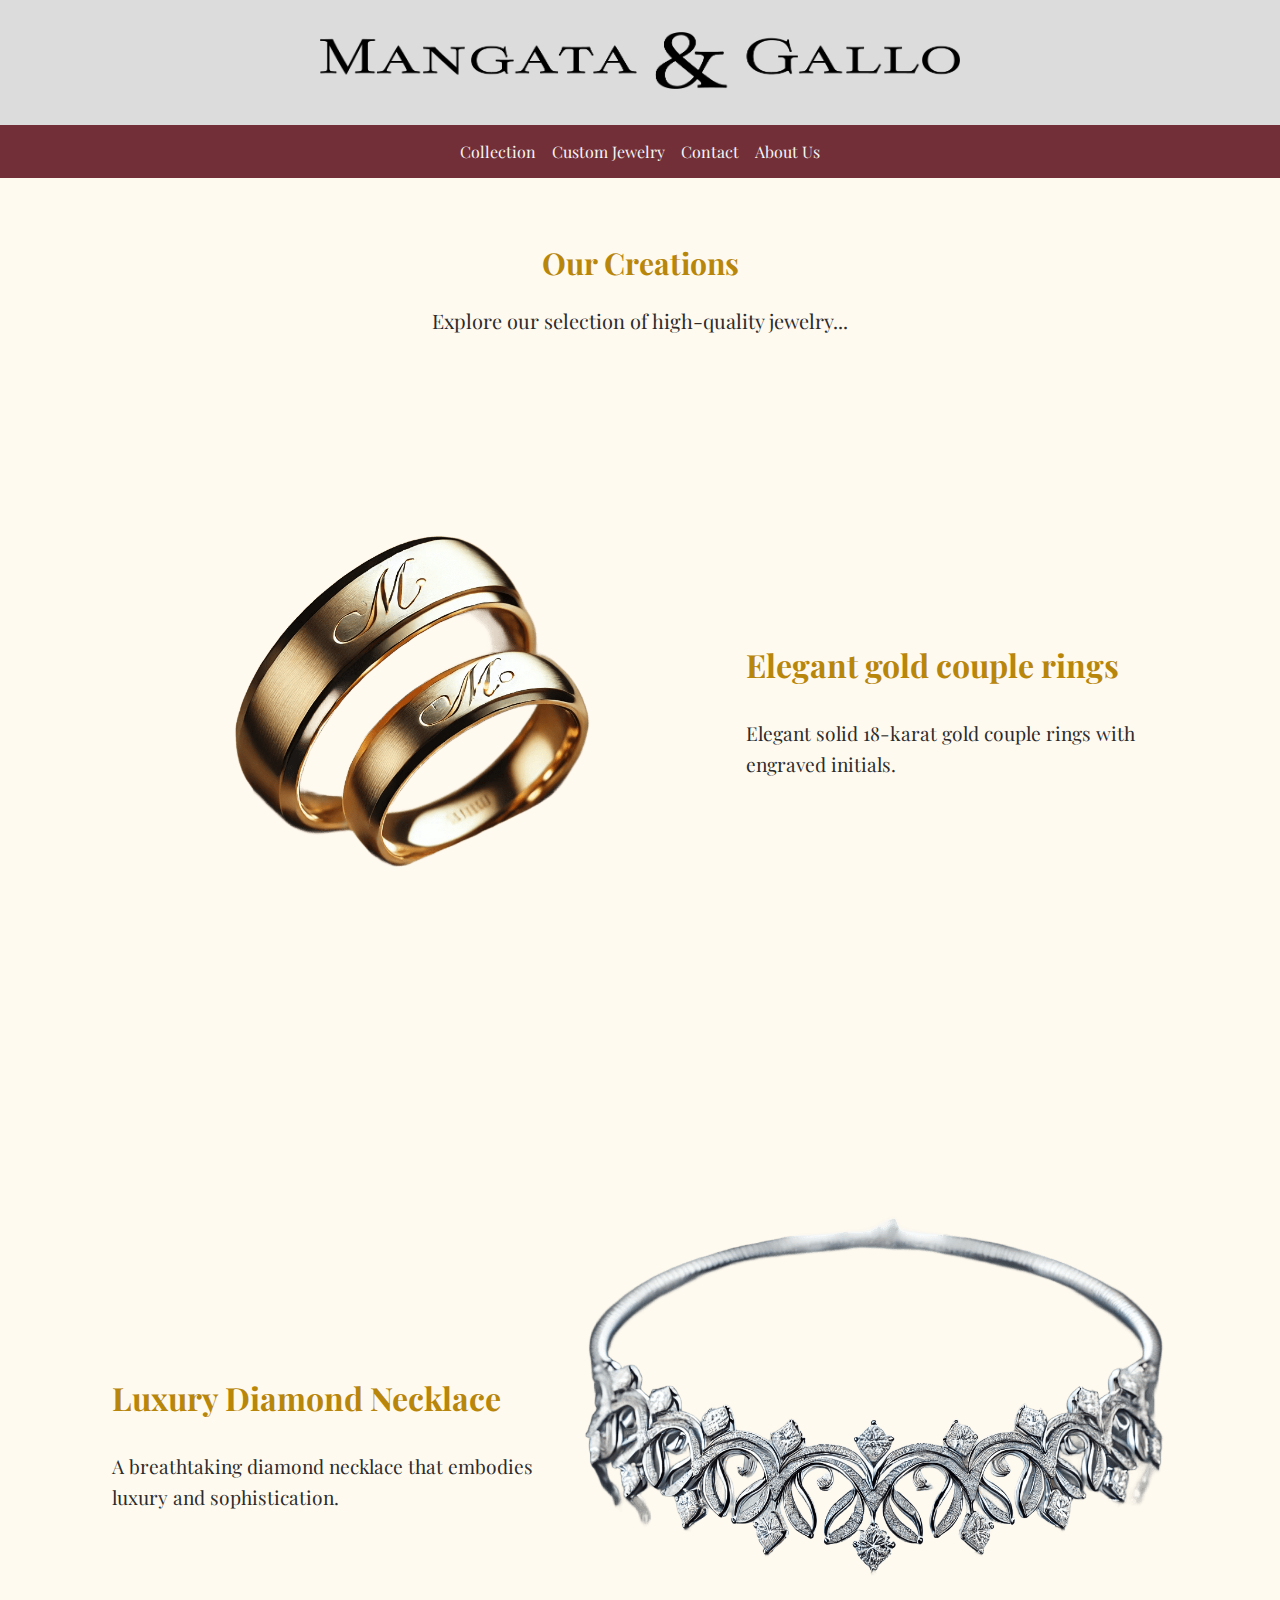
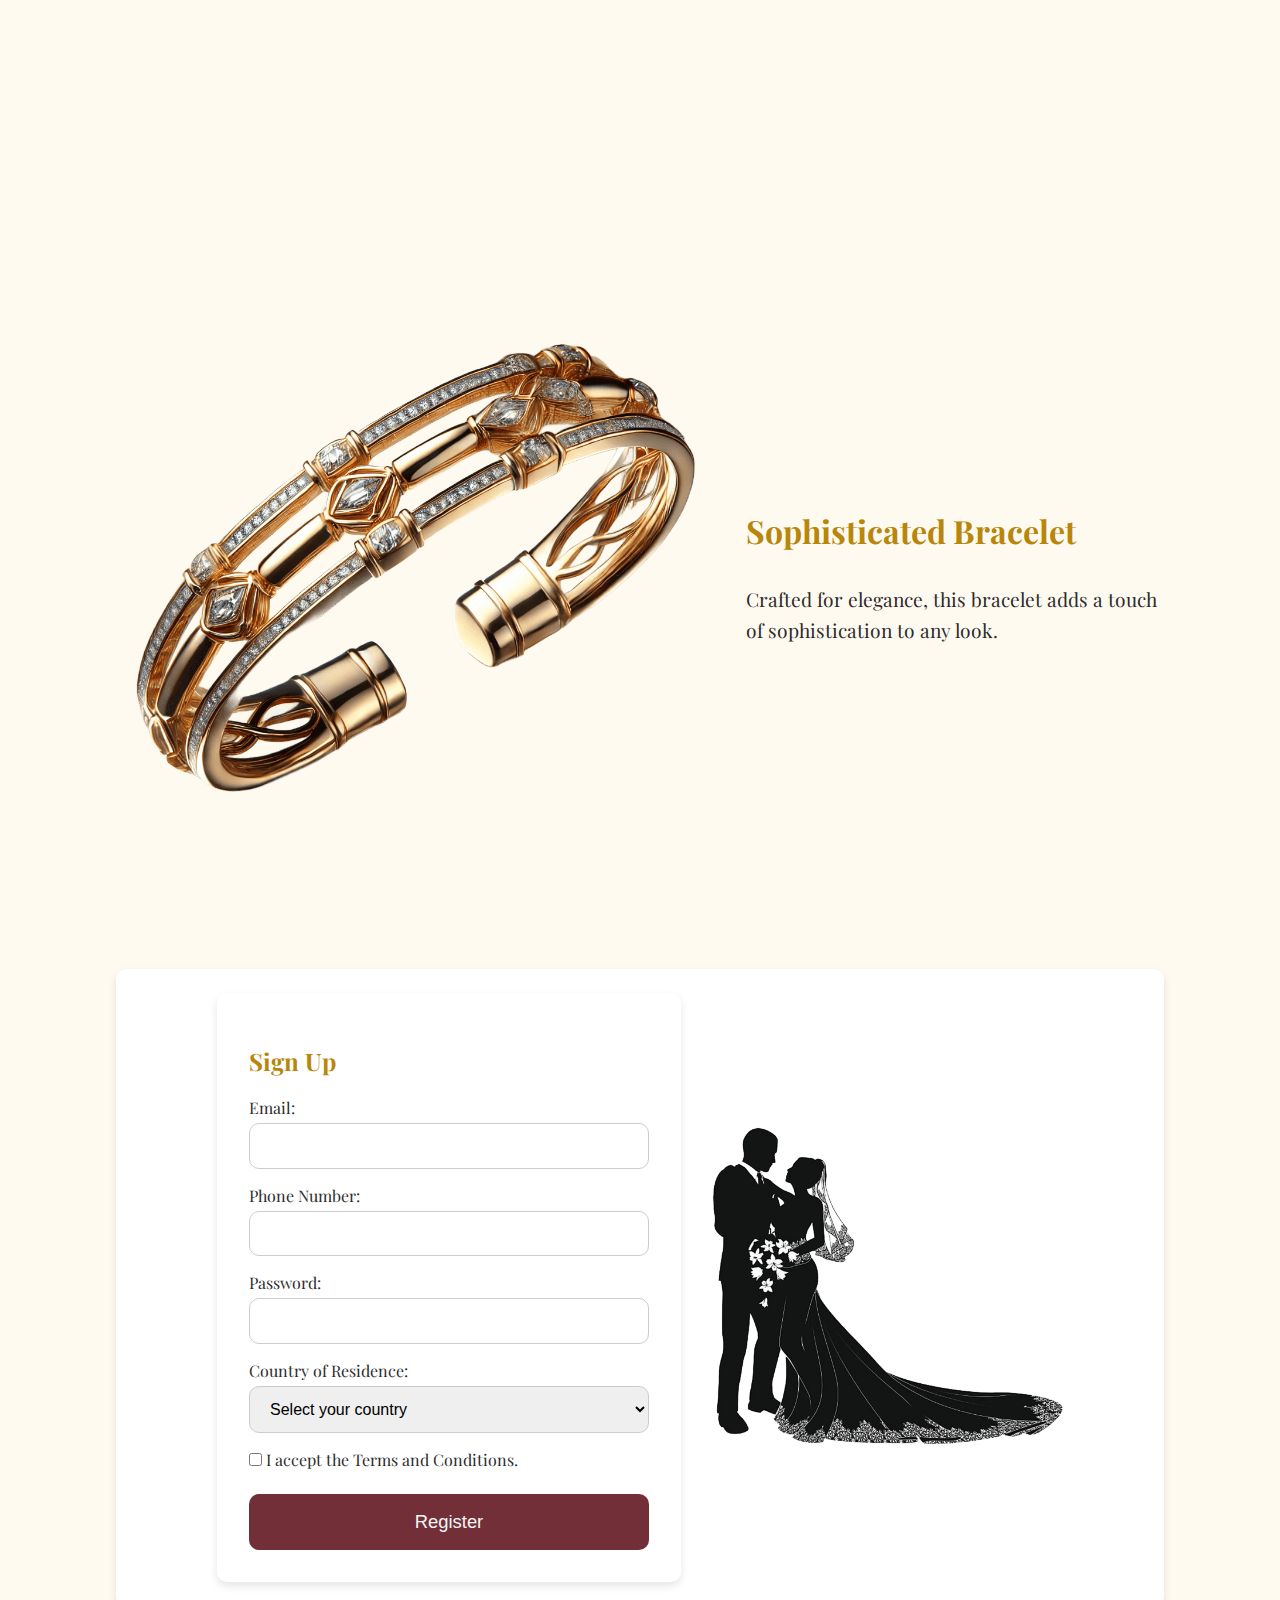
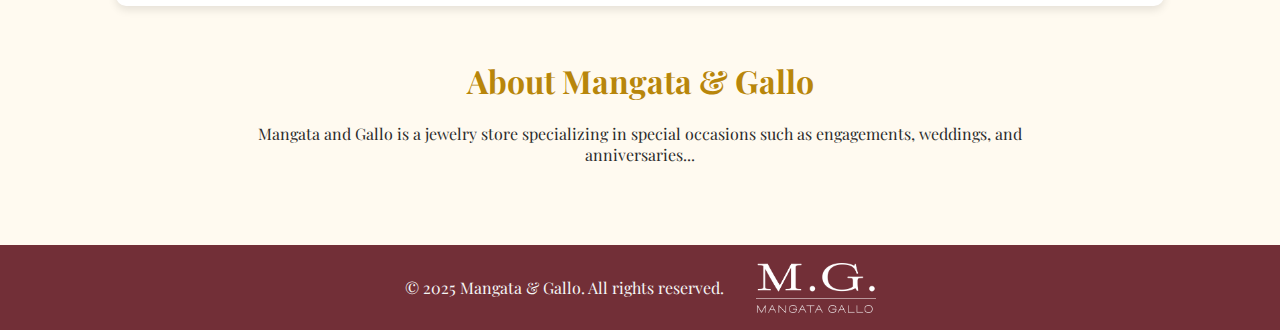
<file: index.html>
<!DOCTYPE html>
<html lang="en">
<head>
    <meta charset="UTF-8">
    <meta name="viewport" content="width=device-width, initial-scale=1.0">
    <title>Mangata & Gallo</title>
    <link rel="icon" href="Imagenes/icono.png" type="image/png">
    <link rel="stylesheet" href="css/styles.css">

    <meta property="og:title" content="Mangata & Gallo Exclusive Jewelry"/>
    <meta property="og:type" content="website"/>
    <meta property="og:url" content="https://miguelgarzon11.github.io/Mangata-Gallo-Joyeria/"/>
    <meta property="og:image" content="https://miguelgarzon11.github.io/Mangata-Gallo-Joyeria/Imagenes/cym.jpg"/>
    <meta property="og:image:type" content="image/jpeg">
    <meta property="og:image:width" content="1200">
    <meta property="og:image:height" content="630">
    <meta property="description" content="Descubre la joyería artesanal de Mangata & Gallo. Piezas únicas y elegantes diseñadas para ti."/>
    <meta property="og:site_name" content="Mangata & Gallo Joyería"/>
    <meta property="og:locale" content="en_US"/>
    <meta property="og:locale" content="es_LA"/>
</head>
<body>
    <header>
        <img src="Imagenes/Asset 2@3x.png" alt="Logo Mangata & Gallo">
    </header>
    <nav>
        <ul>
            <li><a href="coleccion.html">Collection</a></li>
            <li><a href="customjewelry.html">Custom Jewelry</a></li>
            <li><a href="contacto.html">Contact</a></li>
            <li><a href="sobre.html">About Us</a></li>
        </ul>
    </nav>
    <main>
        <section id="our-creations">
            <h2>Our Creations</h2>
            <p>Explore our selection of high-quality jewelry...</p>
        
            <div class="creation-item">
                <div class="creation-image">
                    <img src="Imagenes/cym.png" alt="Elegant Gold Ring" style="width: 600px; height: auto">
                </div>
                <div class="creation-info">
                    <h3>Elegant gold couple rings</h3>
                    <p>Elegant solid 18-karat gold couple rings with engraved initials.</p>
                </div>
            </div>
        
            <div class="creation-item reverse">
                <div class="creation-image">
                    <img src="Imagenes/Luxury Diamond Necklace.png" alt="Luxury Diamond Necklace" style="width: 600px; height: auto">
                </div>
                <div class="creation-info">
                    <h3>Luxury Diamond Necklace</h3>
                    <p>A breathtaking diamond necklace that embodies luxury and sophistication.</p>
                </div>
            </div>
        
            <div class="creation-item">
                <div class="creation-image">
                    <img src="Imagenes/Sophisticated Bracelet.png" alt="Sophisticated Bracelet" style="width: 600px; height: auto">
                </div>
                <div class="creation-info">
                    <h3>Sophisticated Bracelet</h3>
                    <p>Crafted for elegance, this bracelet adds a touch of sophistication to any look.</p>
                </div>
            </div>
        </section>
        <section id="registro-container">
            <div class="registro-form">
                <h2>Sign Up</h2>
                <form action="procesar_registro.php" method="POST">
                    <label for="email">Email:</label>
                    <input type="email" id="email" name="email" required>
        
                    <label for="telefono">Phone Number:</label>
                    <input type="tel" id="telefono" name="telefono" required>
        
                    <label for="password">Password:</label>
                    <input type="password" id="password" name="password" required>
        
                    <label for="pais">Country of Residence:</label>
                    <select id="pais" name="pais" required>
                        <option value="" disabled selected>Select your country</option>
                        <option value="US">United States</option>
                        <option value="MX">Mexico</option>
                        <option value="ES">Spain</option>
                        <option value="CO">Colombia</option>
                        <option value="AR">Argentina</option>
                        <option value="CL">Chile</option>
                        <option value="PE">Peru</option>
                        <option value="BR">Brazil</option>
                        <option value="UK">United Kingdom</option>
                        <option value="FR">France</option>
                        <option value="DE">Germany</option>
                    </select>
        
                    <label for="terminos">
                        <input type="checkbox" id="terminos" name="terminos"
                        required> I accept the Terms and Conditions.
                    <style>
                        input[type="checkbox"]:checked {
                            accent-color: #722f37;
                        }
                        input[type="checkbox"]:hover {
                            box-shadow: 0 0 5px #722f37;
                            border: 2px solid #722f37;
                        }
                    </style>
        
                    </label>
        
                    <button type="submit">Register</button>
                </form>
            </div>
        
            <div class="registro-img">
                <img src="Imagenes/Pareja.png" alt="Jewelry Image">
            </div>
        </section>
        
        
        <section id="sobre">
            <h1>About Mangata & Gallo</h1>
            <p>
                Mangata and Gallo is a jewelry store specializing in special 
                occasions such as engagements, weddings, and anniversaries...</p>
        </section>
        
    </main>
    <footer>
        <p>&copy; 2025 Mangata & Gallo. All rights reserved.</p>
        <img src="Imagenes/Asset 3@3x.png" alt="Logo Mangata & Gallo">
    </footer>
</body>
</html>
</file>
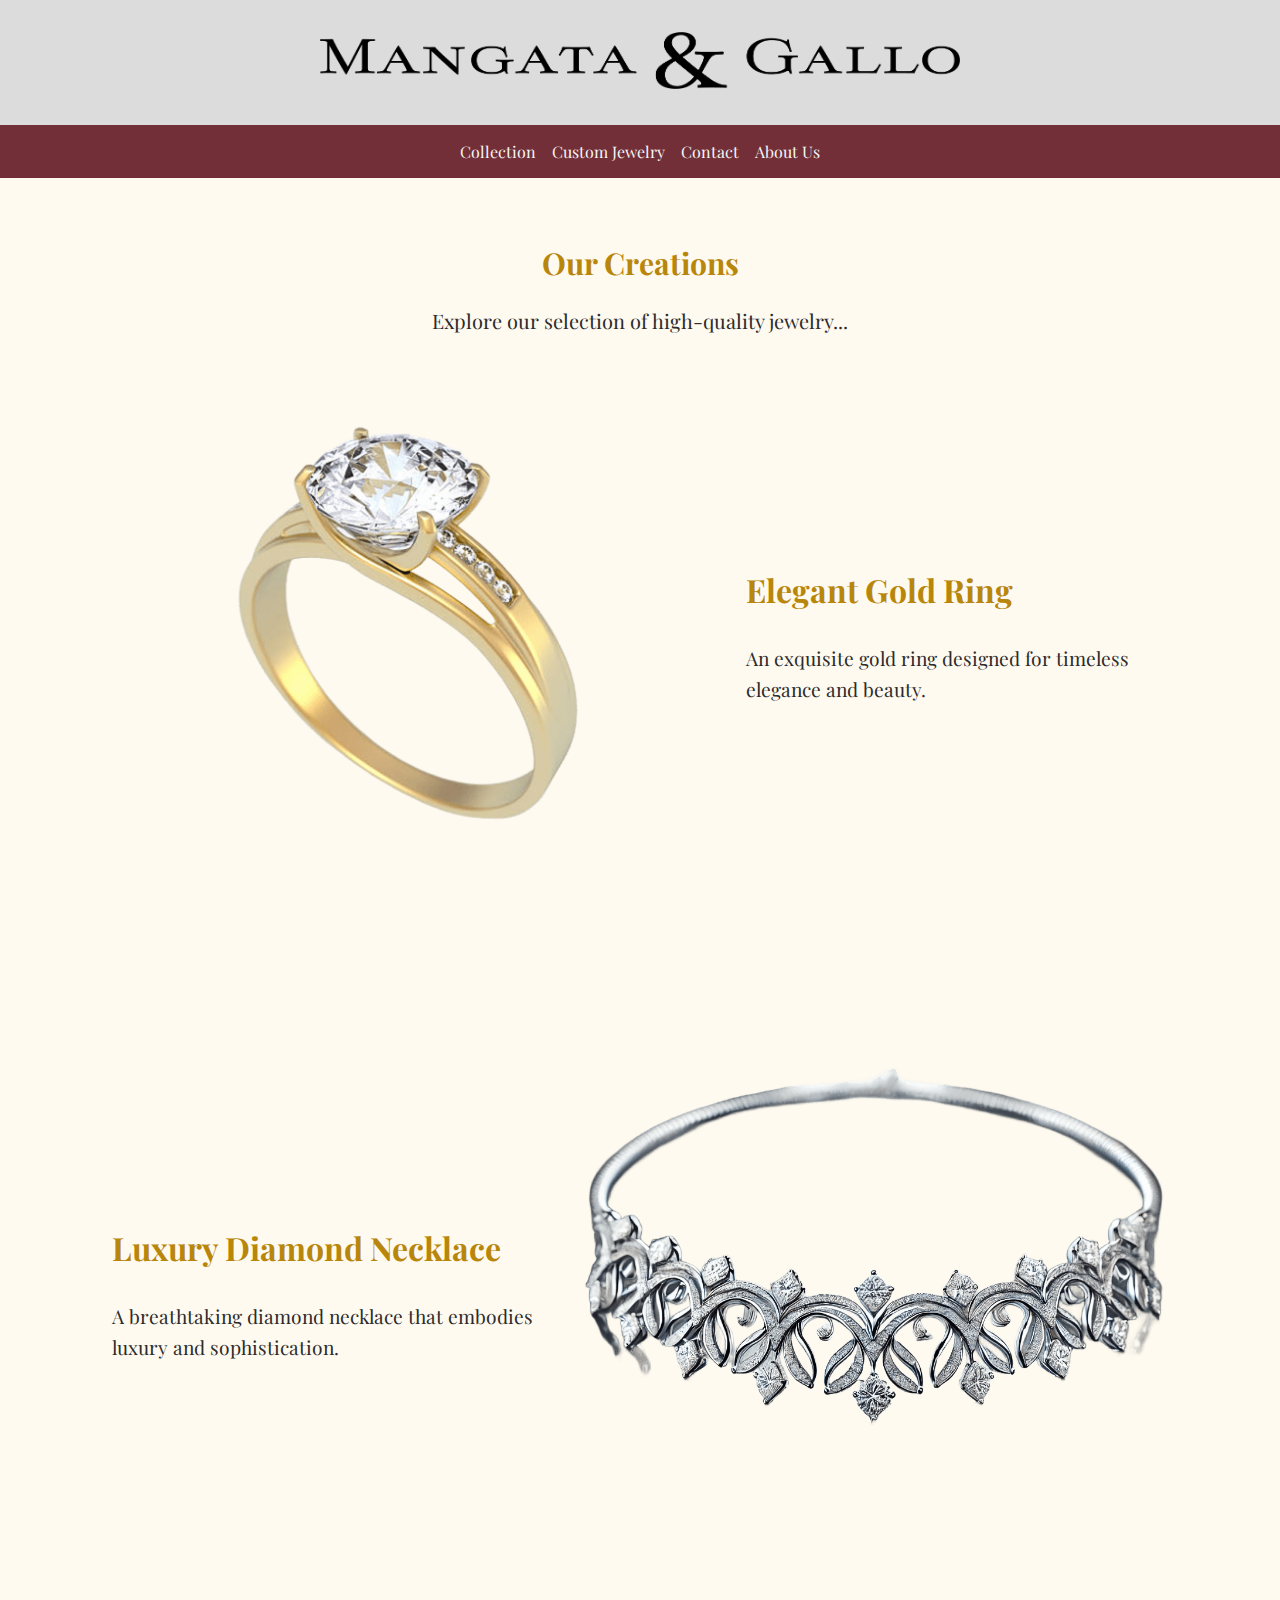
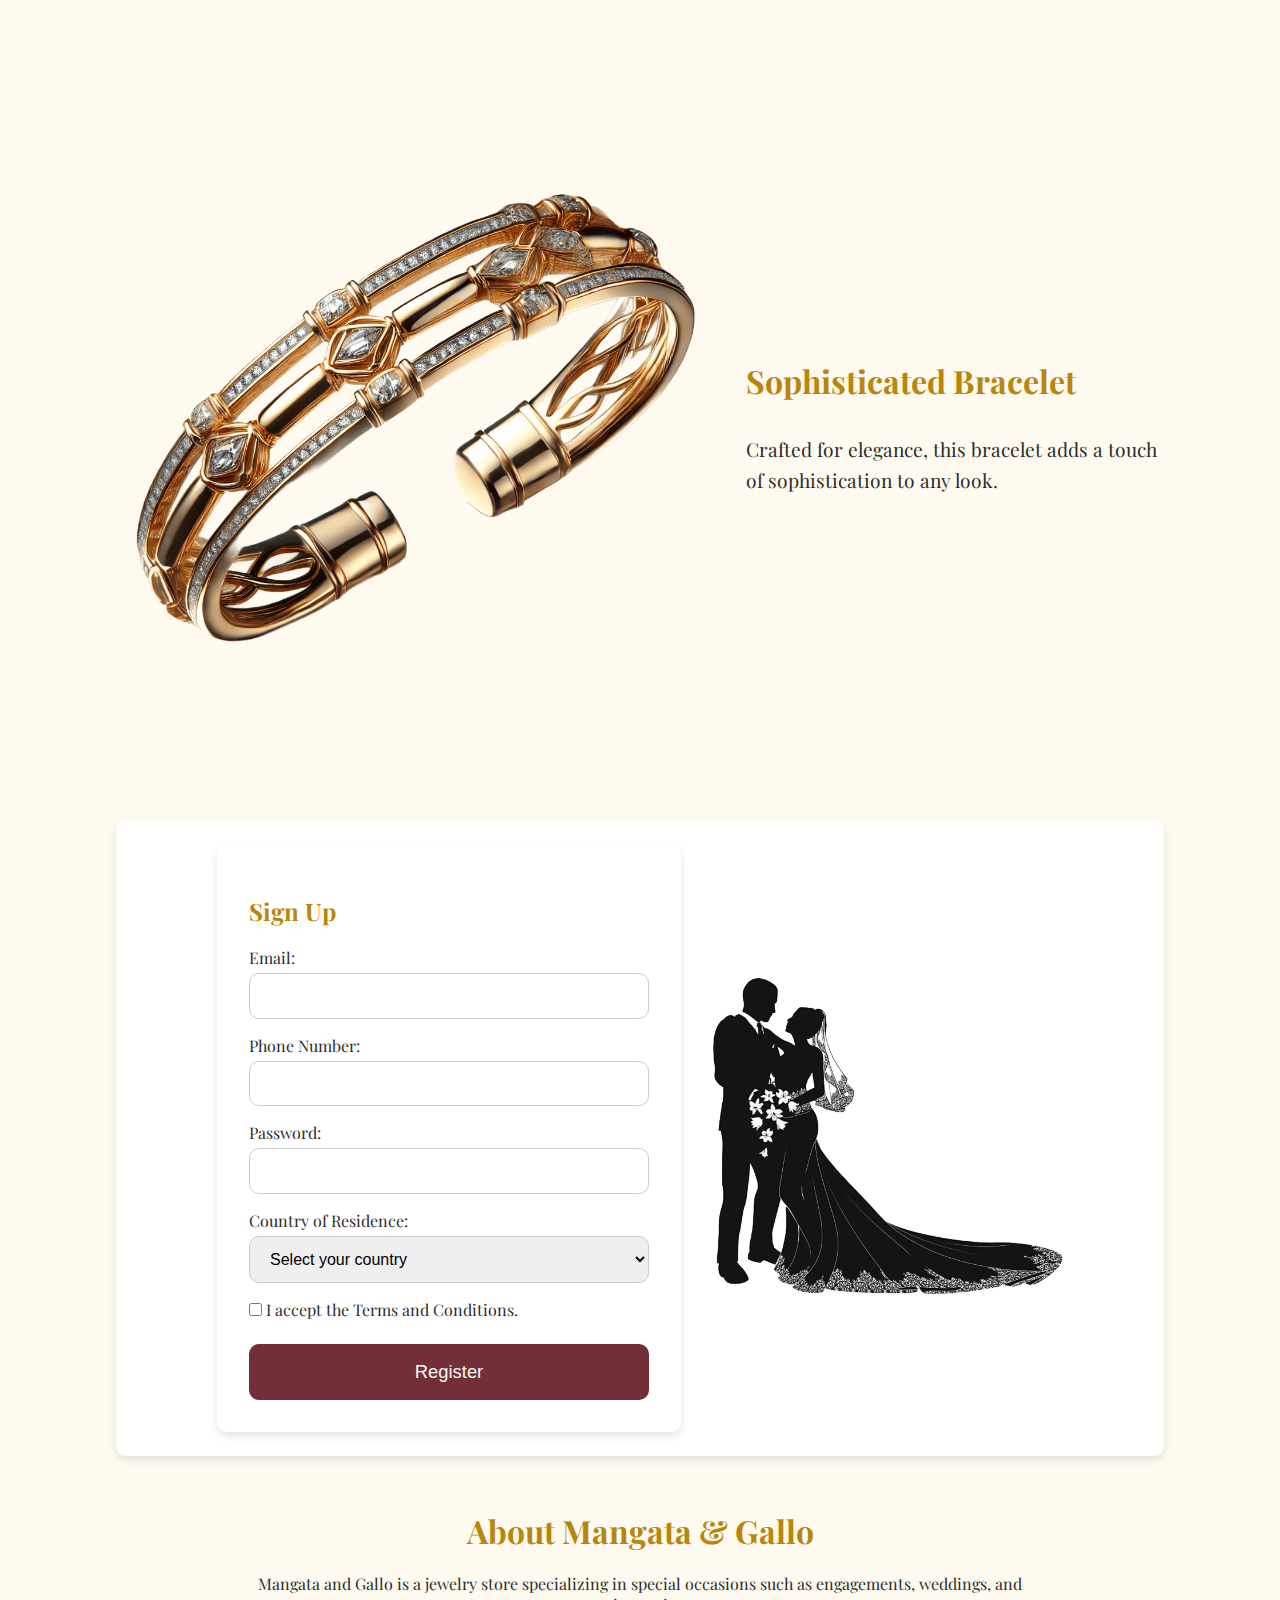
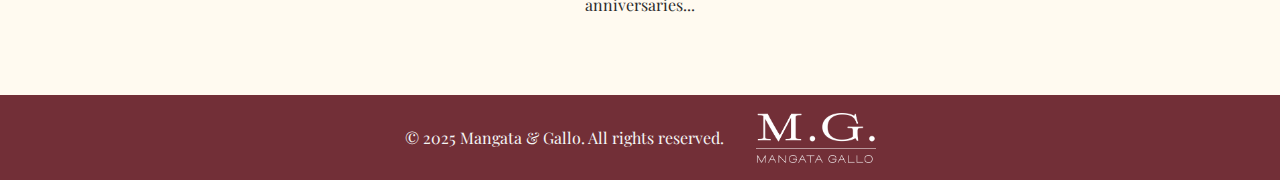
<file: html/index.html>
<!DOCTYPE html>
<html lang="en">
<head>
    <meta charset="UTF-8">
    <meta name="viewport" content="width=device-width, initial-scale=1.0">
    <title>Mangata & Gallo</title>
    <link rel="icon" href="/Imagenes/icono.png" type="image/png">
    <link rel="stylesheet" href="/css/styles.css">
</head>
<body>
    <header>
        <img src="/Imagenes/Asset 2@3x.png" alt="Logo Mangata & Gallo">
    </header>
    <nav>
        <ul>
            <li><a href="coleccion.html">Collection</a></li>
            <li><a href="customjewelry.html">Custom Jewelry</a></li>
            <li><a href="contacto.html">Contact</a></li>
            <li><a href="sobre.html">About Us</a></li>
        </ul>
    </nav>
    <main>
        <section id="our-creations">
            <h2>Our Creations</h2>
            <p>Explore our selection of high-quality jewelry...</p>
        
            <div class="creation-item">
                <div class="creation-image">
                    <img src="/Imagenes/Gold Engagement Ring.png" alt="Elegant Gold Ring" style="width: 600px; height: auto">
                </div>
                <div class="creation-info">
                    <h3>Elegant Gold Ring</h3>
                    <p>An exquisite gold ring designed for timeless elegance and beauty.</p>
                </div>
            </div>
        
            <div class="creation-item reverse">
                <div class="creation-image">
                    <img src="/Imagenes/Luxury Diamond Necklace.png" alt="Luxury Diamond Necklace" style="width: 600px; height: auto">
                </div>
                <div class="creation-info">
                    <h3>Luxury Diamond Necklace</h3>
                    <p>A breathtaking diamond necklace that embodies luxury and sophistication.</p>
                </div>
            </div>
        
            <div class="creation-item">
                <div class="creation-image">
                    <img src="/Imagenes/Sophisticated Bracelet.png" alt="Sophisticated Bracelet" style="width: 600px; height: auto">
                </div>
                <div class="creation-info">
                    <h3>Sophisticated Bracelet</h3>
                    <p>Crafted for elegance, this bracelet adds a touch of sophistication to any look.</p>
                </div>
            </div>
        </section>
        <section id="registro-container">
            <div class="registro-form">
                <h2>Sign Up</h2>
                <form action="procesar_registro.php" method="POST">
                    <label for="email">Email:</label>
                    <input type="email" id="email" name="email" required>
        
                    <label for="telefono">Phone Number:</label>
                    <input type="tel" id="telefono" name="telefono" required>
        
                    <label for="password">Password:</label>
                    <input type="password" id="password" name="password" required>
        
                    <label for="pais">Country of Residence:</label>
                    <select id="pais" name="pais" required>
                        <option value="" disabled selected>Select your country</option>
                        <option value="US">United States</option>
                        <option value="MX">Mexico</option>
                        <option value="ES">Spain</option>
                        <option value="CO">Colombia</option>
                        <option value="AR">Argentina</option>
                        <option value="CL">Chile</option>
                        <option value="PE">Peru</option>
                        <option value="BR">Brazil</option>
                        <option value="UK">United Kingdom</option>
                        <option value="FR">France</option>
                        <option value="DE">Germany</option>
                    </select>
        
                    <label for="terminos">
                        <input type="checkbox" id="terminos" name="terminos"
                        required> I accept the Terms and Conditions.
                    <style>
                        input[type="checkbox"]:checked {
                            accent-color: #722f37;
                        }
                        input[type="checkbox"]:hover {
                            box-shadow: 0 0 5px #722f37;
                            border: 2px solid #722f37;
                        }
                    </style>
        
                    </label>
        
                    <button type="submit">Register</button>
                </form>
            </div>
        
            <div class="registro-img">
                <img src="/Imagenes/Pareja.png" alt="Jewelry Image">
            </div>
        </section>
        
        
        <section id="sobre">
            <h1>About Mangata & Gallo</h1>
            <p>
                Mangata and Gallo is a jewelry store specializing in special 
                occasions such as engagements, weddings, and anniversaries...</p>
        </section>
        
    </main>
    <footer>
        <p>&copy; 2025 Mangata & Gallo. All rights reserved.</p>
        <img src="/Imagenes/Asset 3@3x.png" alt="Logo Mangata & Gallo">
    </footer>
</body>
</html>
</file>
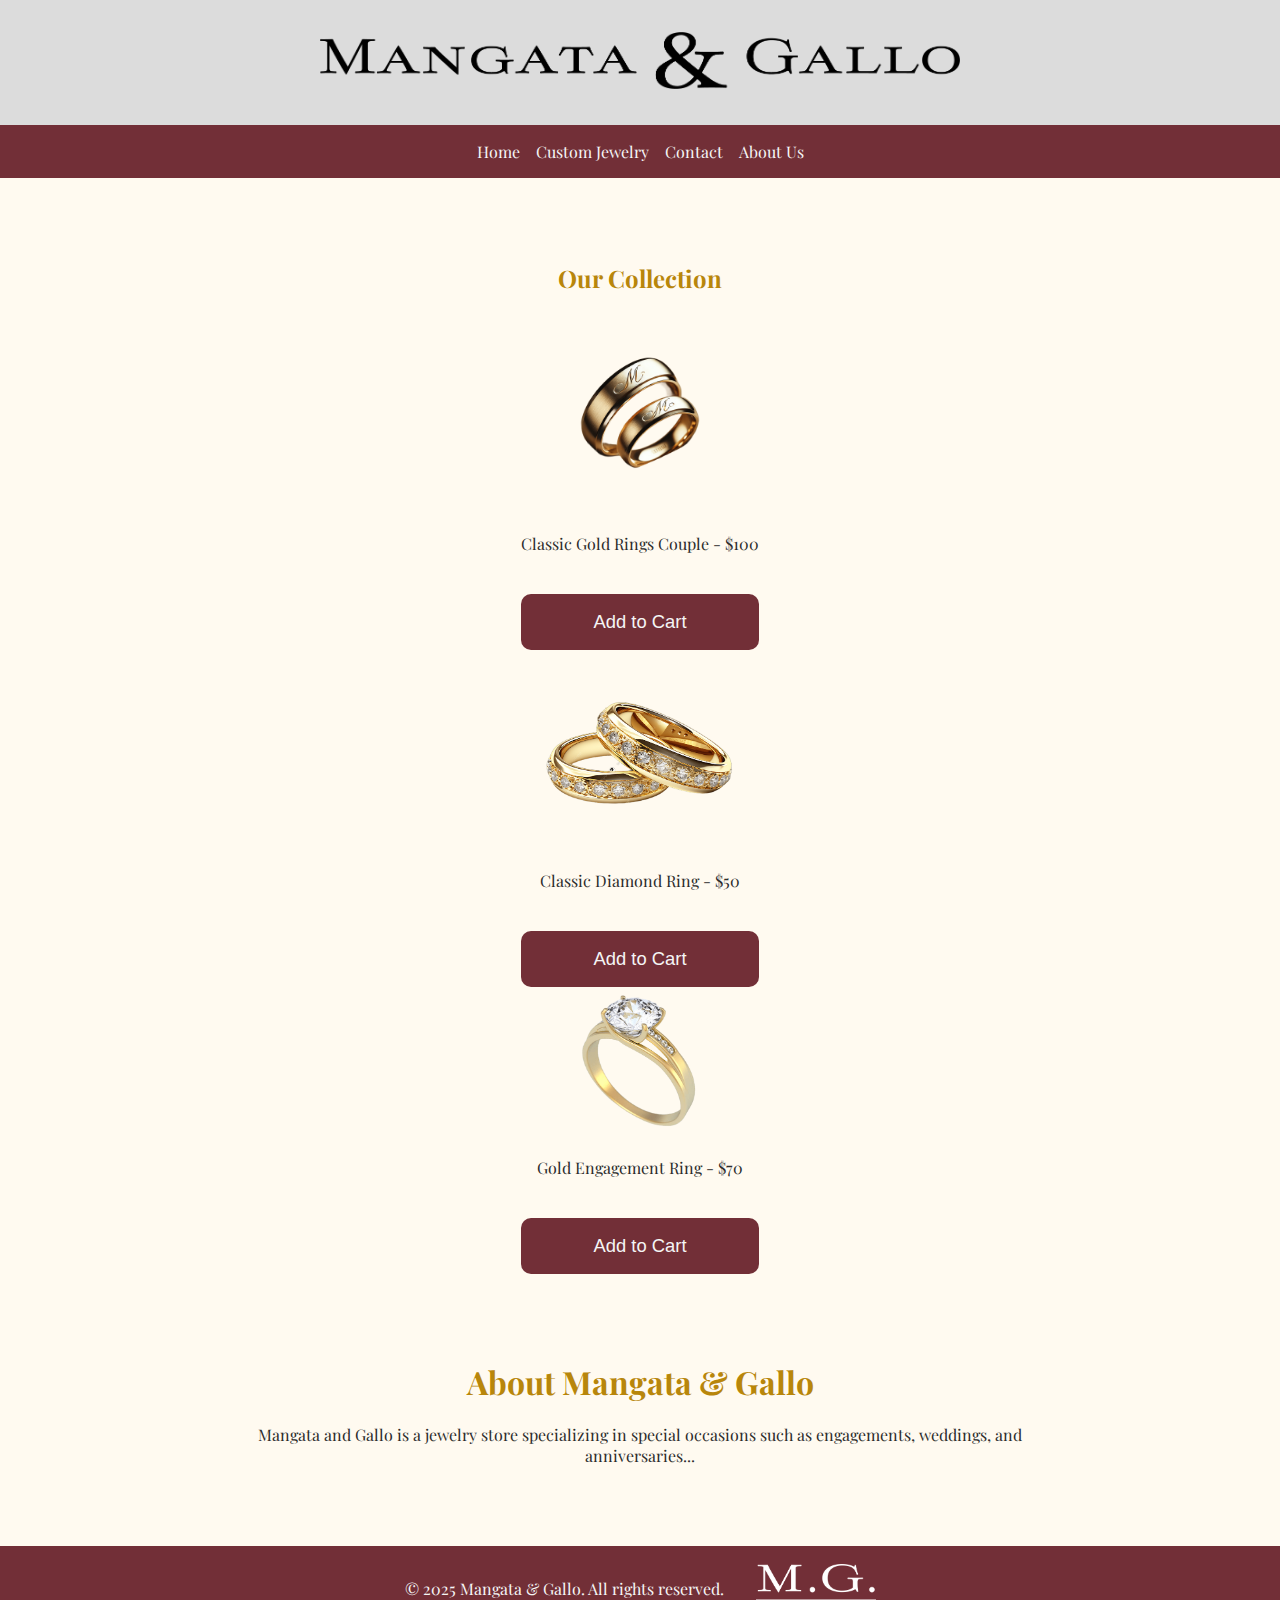
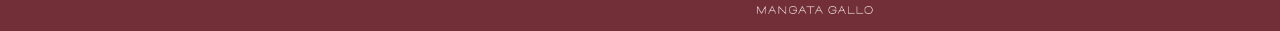
<file: coleccion.html>
<!DOCTYPE html>
<html lang="en">
<head>
    <meta charset="UTF-8">
    <meta name="viewport" content="width=device-width, initial-scale=1.0">
    <title>Collection - Mangata & Gallo</title>
    <link rel="icon" href="Imagenes/icono.png" type="image/png">
    <link rel="stylesheet" href="css/styles.css">
</head>
<body>
    <header>
        <img src="Imagenes/Asset 2@3x.png" alt="Logo Mangata & Gallo">
    </header>
    <nav>
        <ul>
            <li><a href="index.html">Home</a></li>
            <li><a href="customjewelry.html">Custom Jewelry</a></li>
            <li><a href="contacto.html">Contact</a></li>
            <li><a href="sobre.html">About Us</a></li>
        </ul>
    </nav>
    <main>
        <section id="coleccion">
            <h2>Our Collection</h2>
            <div class="catalog">
                <div class="product">
                    <img src="Imagenes/cym.png" alt="Rings Couple" style="width: 200px; height: auto;">
                    <p>Classic Gold Rings Couple - $100</p>
                    <button>Add to Cart</button>
                </div>
                <div class="product">
                    <img src="Imagenes/Anillos con diamantes.png" alt="Ring 1" style="width: 200px; height: auto;">
                    <p>Classic Diamond Ring - $50</p>
                    <button>Add to Cart</button>
                </div>
                <div class="product">
                    <img src="Imagenes/Gold Engagement Ring.png" alt="Ring 2" style="width: 200px; height: auto;">
                    <p>Gold Engagement Ring - $70</p>
                    <button>Add to Cart</button>
                </div>
            </div>
        </section>
        <section id="sobre">
            <h1>About Mangata & Gallo</h1>
            <p>
                Mangata and Gallo is a jewelry store specializing in special 
                occasions such as engagements, weddings, and anniversaries...</p>
        </section>
    </main>
    <footer>
        <p>&copy; 2025 Mangata & Gallo. All rights reserved.</p>
        <img src="Imagenes/Asset 3@3x.png" alt="Logo Mangata & Gallo">
    </footer>
</body>
</html>
</file>
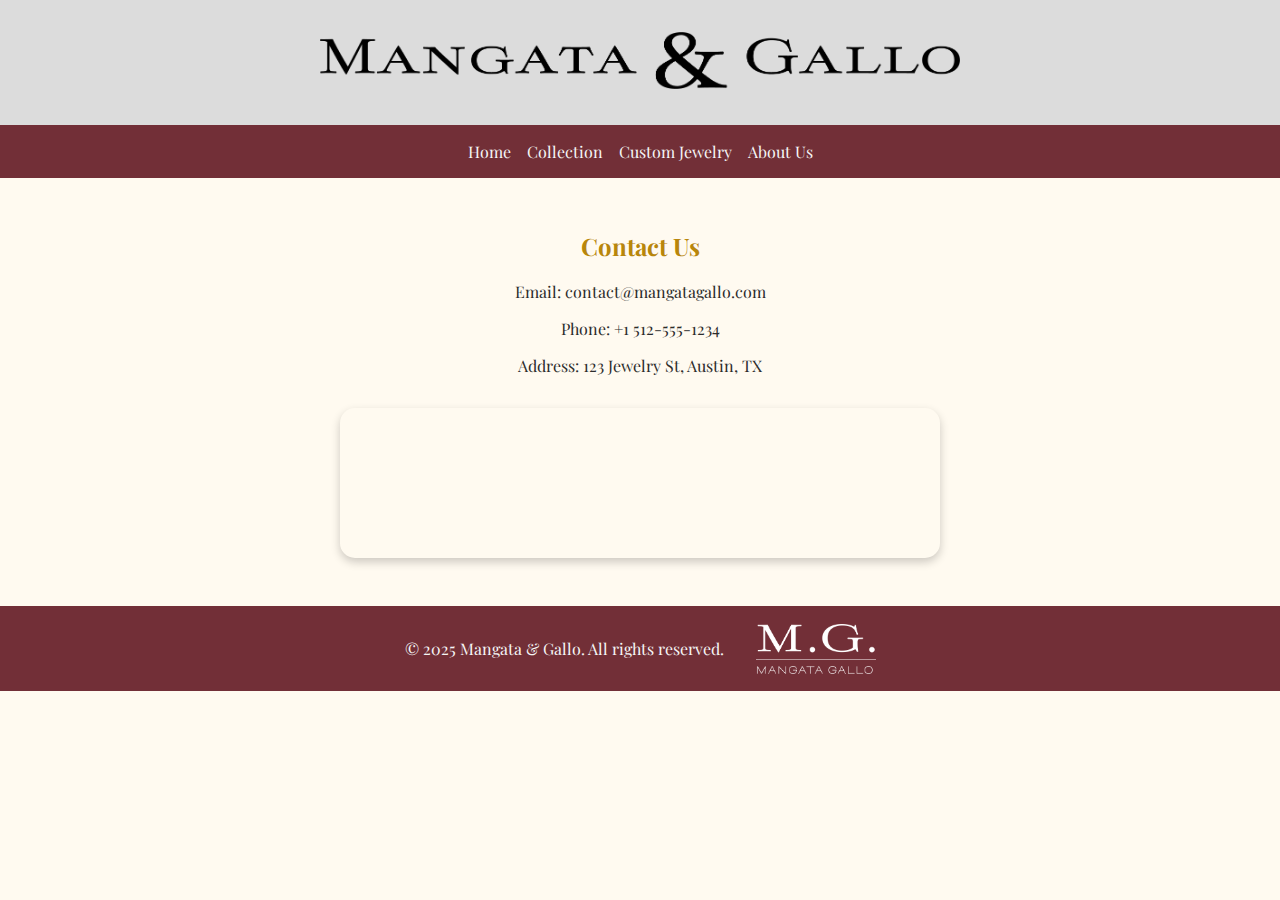
<file: contacto.html>
<!DOCTYPE html>
<html lang="en">
<head>
    <meta charset="UTF-8">
    <meta name="viewport" content="width=device-width, initial-scale=1.0">
    <title>Contact - Mangata & Gallo</title>
    <link rel="icon" href="Imagenes/icono.png" type="image/png">
    <link rel="stylesheet" href="css/styles.css">
</head>
<body>
    <header>
        <img src="Imagenes/Asset 2@3x.png" alt="Logo Mangata & Gallo">
    </header>
    <nav>
        <ul>
            <li><a href="index.html">Home</a></li>
            <li><a href="coleccion.html">Collection</a></li>
            <li><a href="customjewelry.html">Custom Jewelry</a></li>
            <li><a href="sobre.html">About Us</a></li>

        </ul>
    </nav>
    <main>
        <section id="contacto">
            <h2>Contact Us</h2>
            <p>Email: contact@mangatagallo.com</p>
            <p>Phone: +1 512-555-1234</p>
            <p>Address: 123 Jewelry St, Austin, TX</p>
        </section>
        <section id="iframe">
            <iframe 
                src="https://www.google.com/maps/embed?pb=!1m18!1m12!1m3!1d440954.75552653946!2d-98.35676894439338!3d30.29522802187515!2m3!1f0!2f0!3f0!3m2!1i1024!2i768!4f13.1!3m3!1m2!1s0x8644b599a0cc032f%3A0x5d9b464bd469d57a!2sAustin%2C%20Texas%2C%20EE.%20UU.!5e0!3m2!1ses-419!2sco!4v1740074608209!5m2!1ses-419!2sco" allow="camera 'none'; microphone 'none'; geolocation 'none';">
            </iframe>
        </section>        
    </main>
    <footer>
        <p>&copy; 2025 Mangata & Gallo. All rights reserved.</p>
        <img src="Imagenes/Asset 3@3x.png" alt="Logo Mangata & Gallo">
    </footer>
</body>
</html>
</file>
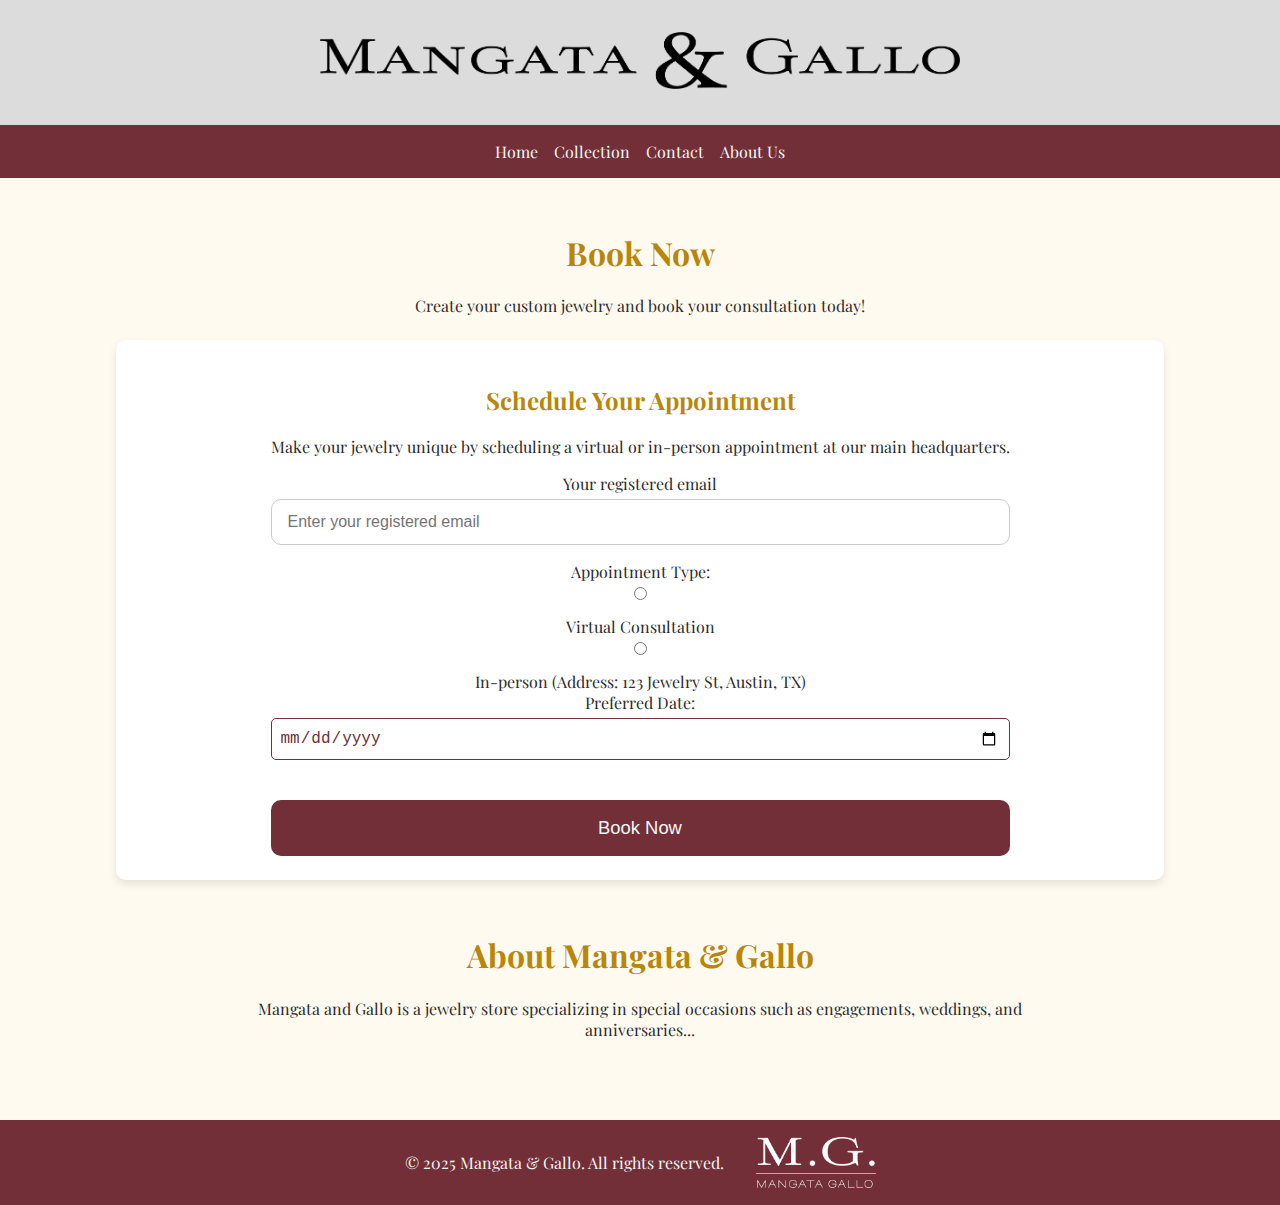
<file: customjewelry.html>
<!DOCTYPE html>
<html lang="en">
<head>
    <meta charset="UTF-8">
    <meta name="viewport" content="width=device-width, initial-scale=1.0">
    <title>Mangata & Gallo</title>
    <link rel="icon" href="Imagenes/icono.png" type="image/png">
    <link rel="stylesheet" href="css/styles.css">
</head>
<body>
    <header>
        <img src="Imagenes/Asset 2@3x.png" alt="Logo Mangata & Gallo">
    </header>
    <nav>
        <ul>
            <li><a href="index.html">Home</a></li>
            <li><a href="coleccion.html">Collection</a></li>
            <li><a href="contacto.html">Contact</a></li>
            <li><a href="sobre.html">About Us</a></li>
        </ul>
    </nav>
    <main>
        <section id="booknowcontainer">
            <div class="booknow">
                <h1>Book Now</h1>
                <p>Create your custom jewelry and book your consultation today!</p>
            </div>
        </section>
        
        <section id="appointment">
            <div>
                <h2>Schedule Your Appointment</h2>
                <p>Make your jewelry unique by scheduling a virtual or in-person appointment at our main headquarters.</p>
                
                <form id="appointment-form" action="/submit-appointment" method="POST">
                    <div class="boxappointment">
                        
                        <!-- Email -->
                        <label for="email">Your registered email</label>
                        <input type="email" id="email" name="email" placeholder="Enter your registered email" required>
        
                        <!-- Appointment Type -->
                        <div class="appointment-type">
                            <label>Appointment Type:</label>
                            
                            <div class="appointment-option">
                                <input type="radio" id="virtual" name="appointment_type" value="virtual" required>
                                <label for="virtual">Virtual Consultation</label>
                            </div>
        
                            <div class="appointment-option">
                                <input type="radio" id="in_person" name="appointment_type" value="in_person">
                                <label for="in_person">In-person (Address: 123 Jewelry St, Austin, TX)</label>
                            </div>
                        </div>
        
                        <!-- Preferred Date -->
                        <div class="date">
                            <label for="date">Preferred Date:</label>
                            <input type="date" id="date" name="date" required>
                        </div>
        
                    </div>
        
                    <button type="submit">Book Now</button>

                </form>
            </div>
        </section>

        
        <section id="sobre">
            <h1>About Mangata & Gallo</h1>
            <p>
                Mangata and Gallo is a jewelry store specializing in special 
                occasions such as engagements, weddings, and anniversaries...</p>
        </section>
    </main>
</body>
<footer>
    <p>&copy; 2025 Mangata & Gallo. All rights reserved.</p>
    <img src="Imagenes/Asset 3@3x.png" alt="Logo Mangata & Gallo">
</footer>
</html>
</file>
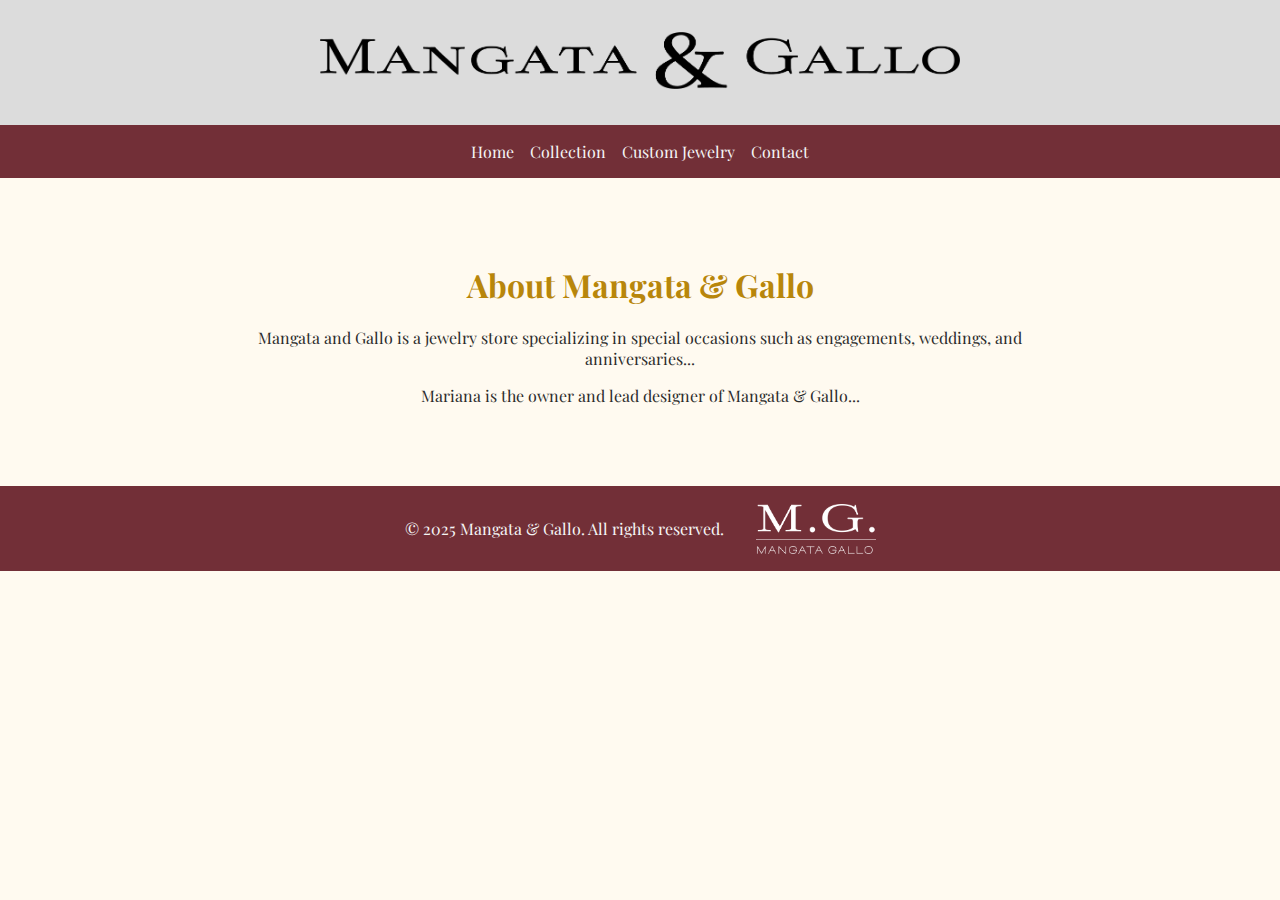
<file: sobre.html>
<!DOCTYPE html>
<html lang="en">
<head>
    <meta charset="UTF-8">
    <meta name="viewport" content="width=device-width, initial-scale=1.0">
    <title>About Us - Mangata & Gallo</title>
    <link rel="icon" href="Imagenes/Icono.png" type="image/png">
    <link rel="stylesheet" href="css/styles.css">
</head>
<body>
    <header>
        <img src="Imagenes/Asset 2@3x.png" alt="Logo Mangata & Gallo">
    </header>
    <nav>
        <ul>
            <li><a href="index.html">Home</a></li>
            <li><a href="coleccion.html">Collection</a></li>
            <li><a href="customjewelry.html">Custom Jewelry</a></li>
            <li><a href="contacto.html">Contact</a></li>
        </ul>
    </nav>
    <main>
        <section id="sobre">
            <h1>About Mangata & Gallo</h1>
            <p>Mangata and Gallo is a jewelry store specializing in special occasions such as engagements, weddings, and anniversaries...</p>
            <p>Mariana is the owner and lead designer of Mangata & Gallo...</p>
        </section>
    </main>
    <footer>
        <p>&copy; 2025 Mangata & Gallo. All rights reserved.</p>
        <img src="Imagenes/Asset 3@3x.png" alt="Logo Mangata & Gallo">
    </footer>
</body>
</html>
</file>
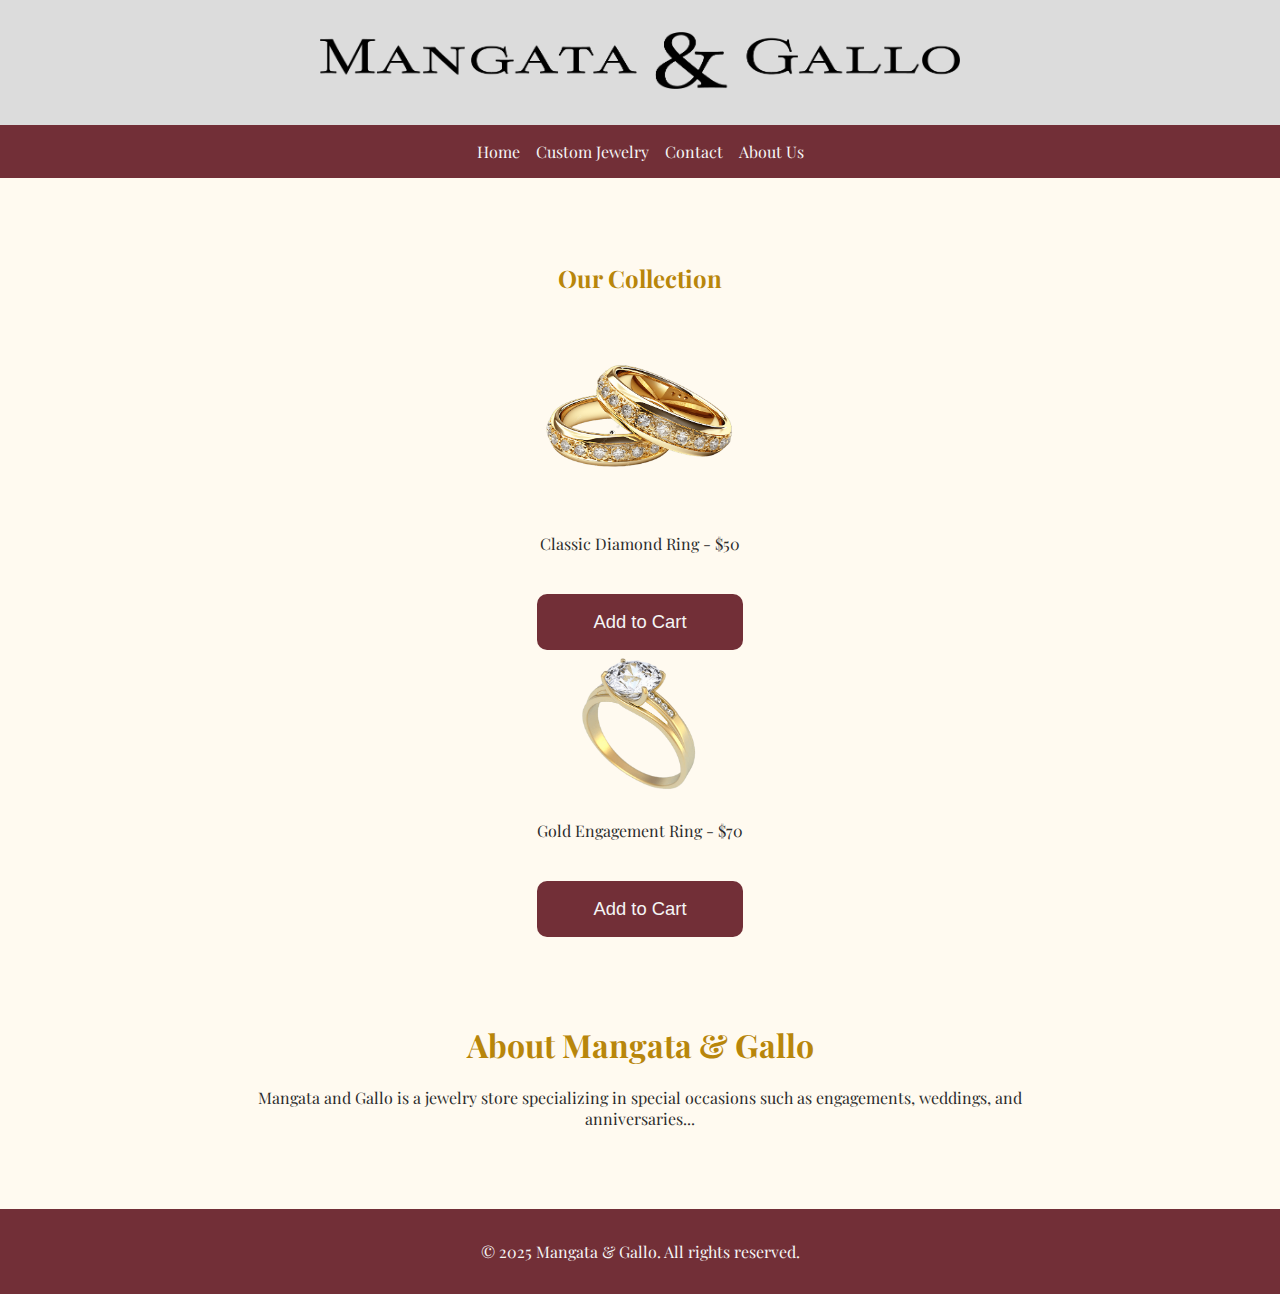
<file: html/coleccion.html>
<!DOCTYPE html>
<html lang="en">
<head>
    <meta charset="UTF-8">
    <meta name="viewport" content="width=device-width, initial-scale=1.0">
    <title>Collection - Mangata & Gallo</title>
    <link rel="icon" href="/Imagenes/icono.png" type="image/png">
    <link rel="stylesheet" href="/css/styles.css">
</head>
<body>
    <header>
        <img src="/Imagenes/Asset 2@3x.png" alt="Logo Mangata & Gallo">
    </header>
    <nav>
        <ul>
            <li><a href="index.html">Home</a></li>
            <li><a href="customjewelry.html">Custom Jewelry</a></li>
            <li><a href="contacto.html">Contact</a></li>
            <li><a href="sobre.html">About Us</a></li>
        </ul>
    </nav>
    <main>
        <section id="coleccion">
            <h2>Our Collection</h2>
            <div class="catalog">
                <div class="product">
                    <img src="/Imagenes/Anillos con diamantes.png" alt="Ring 1" style="width: 200px; height: auto;">
                    <p>Classic Diamond Ring - $50</p>
                    <button>Add to Cart</button>
                </div>
                <div class="product">
                    <img src="/Imagenes/Gold Engagement Ring.png" alt="Ring 2" style="width: 200px; height: auto;">
                    <p>Gold Engagement Ring - $70</p>
                    <button>Add to Cart</button>
                </div>
            </div>
        </section>
        <section id="sobre">
            <h1>About Mangata & Gallo</h1>
            <p>
                Mangata and Gallo is a jewelry store specializing in special 
                occasions such as engagements, weddings, and anniversaries...</p>
        </section>
    </main>
    <footer>
        <p>&copy; 2025 Mangata & Gallo. All rights reserved.</p>
    </footer>
</body>
</html>
</file>
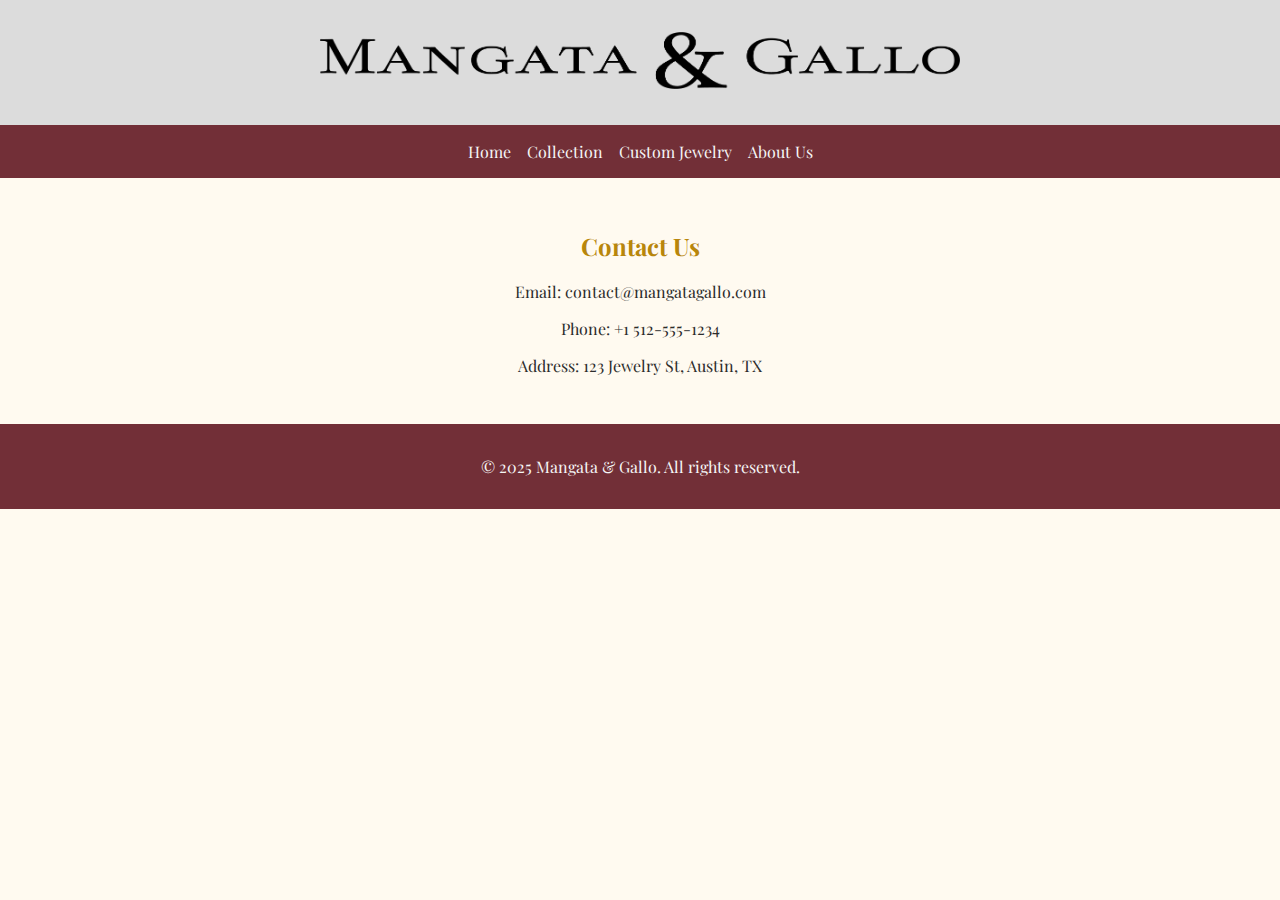
<file: html/contacto.html>
<!DOCTYPE html>
<html lang="en">
<head>
    <meta charset="UTF-8">
    <meta name="viewport" content="width=device-width, initial-scale=1.0">
    <title>Contact - Mangata & Gallo</title>
    <link rel="icon" href="/Imagenes/icono.png" type="image/png">
    <link rel="stylesheet" href="/css/styles.css">
</head>
<body>
    <header>
        <img src="/Imagenes/Asset 2@3x.png" alt="Logo Mangata & Gallo">
    </header>
    <nav>
        <ul>
            <li><a href="index.html">Home</a></li>
            <li><a href="coleccion.html">Collection</a></li>
            <li><a href="customjewelry.html">Custom Jewelry</a></li>
            <li><a href="sobre.html">About Us</a></li>

        </ul>
    </nav>
    <main>
        <section id="contacto">
            <h2>Contact Us</h2>
            <p>Email: contact@mangatagallo.com</p>
            <p>Phone: +1 512-555-1234</p>
            <p>Address: 123 Jewelry St, Austin, TX</p>
        </section>
    </main>
    <footer>
        <p>&copy; 2025 Mangata & Gallo. All rights reserved.</p>
    </footer>
</body>
</html>
</file>
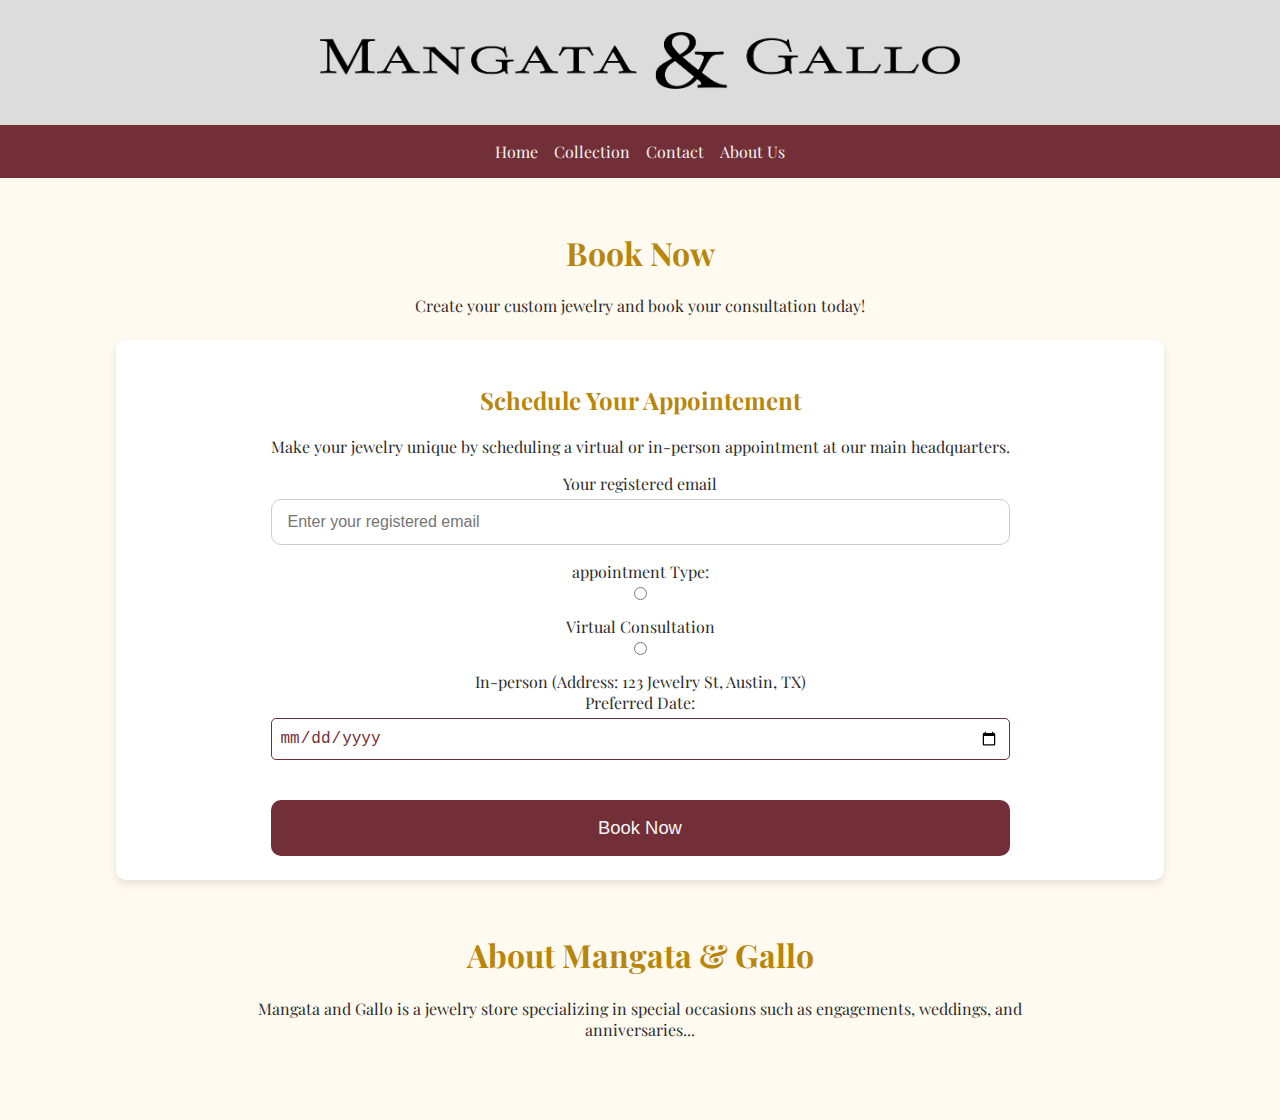
<file: html/customjewelry.html>
<!DOCTYPE html>
<html lang="en">
<head>
    <meta charset="UTF-8">
    <meta name="viewport" content="width=device-width, initial-scale=1.0">
    <title>Mangata & Gallo</title>
    <link rel="icon" href="/Imagenes/icono.png" type="image/png">
    <link rel="stylesheet" href="/css/styles.css">
</head>
<body>
    <header>
        <img src="/Imagenes/Asset 2@3x.png" alt="Logo Mangata & Gallo">
    </header>
    <nav>
        <ul>
            <li><a href="index.html">Home</a></li>
            <li><a href="coleccion.html">Collection</a></li>
            <li><a href="contacto.html">Contact</a></li>
            <li><a href="sobre.html">About Us</a></li>
        </ul>
    </nav>
    <main>
        <section id="booknowcontainer">
            <div class="booknow">
                <h1>Book Now</h1>
                <p>Create your custom jewelry and book your consultation today!</p>
            </div>
        </section>
        
        <section id="appointment">
            <div>
                <h2>Schedule Your Appointement</h2>
                <p>Make your jewelry unique by scheduling a virtual or in-person appointment at our main headquarters.</p>
                <form id="appointment-form" action="/submit-appointment" method="POST">
                
                <div class="boxappointment">
            
                    <label for="email">Your registered email</label>
                    <input type="email" id="email" name="email" placeholder="Enter your registered email" required>

                <label>appointment Type:</label>
                    
                    <div class="radiooptions">
                        <div>
                            <input type="radio" id="virtual" name="appointment_type" value="virtual" required>
                            <label for="virtual">Virtual Consultation</label>
                        </div>
                        <div>
                            <input type="radio" id="in_person" name="appointment_type" value="in_person">
                            <label for="in_person">In-person (Address: 123 Jewelry St, Austin, TX)</label>
                        </div>
                    </div>

                    <label for="date">Preferred Date:</label>
                    <input type="date" id="date" name="date" required>

                    <button type="submit">Book Now</button>
                </div>
                </form>
            </div>
        </section>
        
        <section id="sobre">
            <h1>About Mangata & Gallo</h1>
            <p>
                Mangata and Gallo is a jewelry store specializing in special 
                occasions such as engagements, weddings, and anniversaries...</p>
        </section>
    </main>
</body>
</html>
</file>
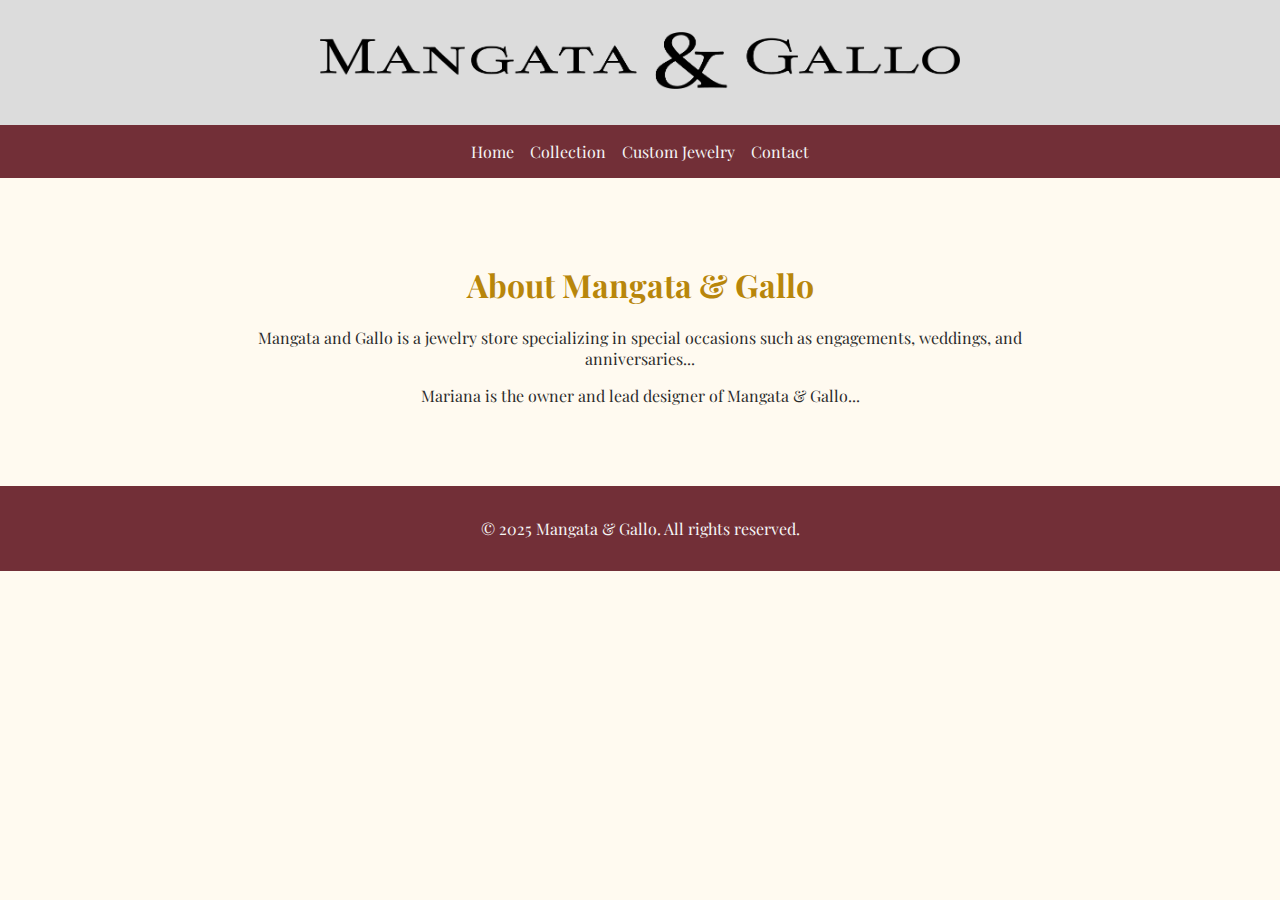
<file: html/sobre.html>
<!DOCTYPE html>
<html lang="en">
<head>
    <meta charset="UTF-8">
    <meta name="viewport" content="width=device-width, initial-scale=1.0">
    <title>About Us - Mangata & Gallo</title>
    <link rel="icon" href="/Imagenes/Icono.png" type="image/png">
    <link rel="stylesheet" href="/css/styles.css">
</head>
<body>
    <header>
        <img src="/Imagenes/Asset 2@3x.png" alt="Logo Mangata & Gallo">
    </header>
    <nav>
        <ul>
            <li><a href="index.html">Home</a></li>
            <li><a href="coleccion.html">Collection</a></li>
            <li><a href="customjewelry.html">Custom Jewelry</a></li>
            <li><a href="contacto.html">Contact</a></li>
        </ul>
    </nav>
    <main>
        <section id="sobre">
            <h1>About Mangata & Gallo</h1>
            <p>Mangata and Gallo is a jewelry store specializing in special occasions such as engagements, weddings, and anniversaries...</p>
            <p>Mariana is the owner and lead designer of Mangata & Gallo...</p>
        </section>
    </main>
    <footer>
        <p>&copy; 2025 Mangata & Gallo. All rights reserved.</p>
    </footer>
</body>
</html>
</file>
<file: css/styles.css>
/* Importar tipografía elegante */
@import url('https://fonts.googleapis.com/css2?family=Playfair+Display:wght@400;700&display=swap');

/* Variables de colores */
:root {
    --gold: #b8860b; /* Dorado elegante */
    --wine: #722f37; /* Vino profundo */
    --background-light: #fffaf0; /* Fondo claro */
    --text-dark: #2c2c2c; /* Texto oscuro */
    --white-smoke: whitesmoke; /* Blanco ahumado */
}

/* Estilos generales */
body {
    font-family: 'Playfair Display', serif; /* Elegante y sofisticado */
    background-color: var(--background-light);
    color: var(--text-dark);
    margin: 0;
    padding: 0;
    box-sizing: border-box;
    text-align: center;
}

/* Header */
header {
    background-color: gainsboro;
    padding: 2rem;
}

header img {
    width: 40rem;
    height: auto;
}

@media (max-width: 1200px){
    header img {
        width: 30rem;
    }
}

@media (max-width: 768px){
    header img {
        width: 26rem;
    }
}

@media (max-width: 480px){
    header img {
        width: 20rem;
        height: auto;
    }
}

/* Navegación */
nav {
    background-color: var(--wine);
    padding: 1rem;
    display: flex;
    justify-content: center;
}

nav ul {
    list-style: none;
    padding: 0;
    margin: 0;
    display: flex;
    gap: 1rem;
}

nav a {
    color: var(--white-smoke);
    text-decoration: none;
    font-size: 1rem;
    transition: color 0.3s;
}

nav a:hover {
    color: var(--gold);
    text-shadow: 2px 2px 5px rgba(255, 255, 255, 0.6);
}

/* Main */
main {
    display: flex;
    flex-direction: column;
    align-items: center;
    padding: 2rem;
}

h1, h2 {
    color: var(--gold);
}

/* Footer */
footer {
    background-color: var(--wine);
    padding: 1rem;
    color: var(--white-smoke);
    font-size: 1rem;
    display: flex;
    align-items: center;
    justify-content: center;
    flex-wrap: wrap;
    gap: 2rem;
}

footer img {
    max-width: 120px;
    height: auto;
}


@media (max-width: 768px) {
    footer {
        flex-direction: column; 
        gap: 1rem;
        text-align: center;
    }

    footer img {
        max-width: 100px;
    }
}


@media (max-width: 480px) {
    footer {
        gap: 0.5rem; 
    }

    footer img {
        max-width: 90px; 
    }
}


/* Sección de registro */
#registro-container, #appointment {
    display: flex;
    flex-wrap: wrap;
    justify-content: center;
    align-items: center;
    gap: 2rem;
    padding: 1.5rem;
    background-color: white;
    border-radius: 10px;
    box-shadow: 0 4px 8px rgba(0, 0, 0, 0.1);
    width: 90%;
    max-width: 1000px;
    margin-left: 0.4rem;
    margin-right: 0.4rem;
    margin-top: 0.5rem;
}

@media (max-width: 1200px){
    #registro-container, #appointment {
        width: 30rem;
    }
}

@media (max-width: 768px){
    #registro-container, #appointment {
        width: 22rem;
    }
}

@media (max-width: 480px){
    #registro-container, #appointment {
        width: 19rem;
    }
}
/* Formulario de registro */

input[type="checkbox"] {
    width: auto; 
    margin: 0; 
    position: static;
}

.checkbox-label{
    display: inline-flex;
    align-items: center;
    gap: 0.5rem; 
    margin-bottom: 1.5rem;
    background-color: var(--white-smoke);
}

.registro-form {
    background-color: var(--white);
    padding: 2rem;
    border-radius: 10px;
    box-shadow: 0 4px 8px rgba(0, 0, 0, 0.1);
    width: 400px;
    max-width: 400px;
    text-align: left;
}

form input, form select{
    width: 100%;
    padding: 0.8rem;
    padding-left: 1rem;
    margin: 5px 0 1rem 0;
    border: 1px solid #ccc;
    border-radius: 10px;
    font-size: 1rem;
    box-sizing: border-box;
}

/* Botón de registro */
button {
    width: 100%;
    padding: 15px;
    background-color: var(--wine);
    color: var(--white-smoke);
    border: 2px solid transparent;
    border-radius: 10px;
    font-size: 1.15rem;
    cursor: pointer;
    transition: 0.3s;
    margin-top: 1.5rem;
}

button:hover {
    border: 2px solid var(--wine);
    box-shadow: 0 0 7px var(--wine);
    color: var(--wine);
    background-color: transparent;

}

/* Imagen de registro */
.registro-img img {
    max-width: 350px;
    border-radius: 10px;
}

@media (max-width: 1200px){
    .registro-img img {
        width: 300px;
        height: auto;
    }
}

@media (max-width: 768px){
    .registro-img img {
        width: 260px;
        height: auto;
    }
}

@media (max-width: 480px){
    .registro-img img {
        width: 250px;
        height: auto;
    }
}
/* Secciones generales */
#sobre, #coleccion {
    text-align: center;
    padding: 2rem;
    max-width: 800px;
    margin: auto;
}

#our-creations {
    padding: 0.5rem 5rem;
    text-align: center;
    font-size: 1.25rem;
}

.creation-item {
    display: flex;
    align-items: center;
    justify-content: space-between;
    margin-bottom: 5rem;
    padding-top: 3rem;
}

.reverse {
    flex-direction: row-reverse;
}

.creation-image img:hover {
    max-width: 50vw;
    height: auto;
    border-radius: 20px;
    box-shadow: 0 8px 20px rgba(0, 0, 0, 0.2);
    cursor: pointer;
    transition: background 0.3s;
}

.creation-info {
    max-width: 40%;
    text-align: left;
}

.creation-info h3 {
    color: var(--gold);
    font-size: 2rem;
}

.creation-info p {
    font-size: 1.2rem;
    line-height: 1.6;
}

@media (max-width: 768px) {
    .creation-item, .reverse {
        flex-direction: column;
        text-align: center;
    }

    .creation-image img {
        max-width: 100%;
    }

    .creation-info {
        max-width: 100%;
    }
}

/* iframe */

/* Estilos base para el contenedor del mapa */
#iframe {
    display: flex;
    justify-content: center;
    align-items: center;
    width: 100%; 
    padding: 1rem;
}

/* Estilos del iframe */
#iframe iframe {
    width: 80%; 
    max-width: 600px; 
    border: none; 
    border-radius: 15px; 
    box-shadow: 0px 4px 10px rgba(0, 0, 0, 0.2);
}


@media (max-width: 768px) {
    #iframe iframe {
        width: 90%;
        height: 350px;
    }
}

@media (max-width: 480px) {
    #iframe iframe {
        width: 100%; 
        height: 300px; 
    }
}

/*selector de fecha*/

input[type="date"] {
    background-color: var(--white);
    border: 1px solid var(--wine);
    border-radius: 5px;
    padding: 0.5rem;
    font-size: 1rem;
    color: var(--wine);
    cursor: pointer;
    outline: none;
}


input[type="date"]:focus {
    border-color: var(--wine);
    box-shadow: 0 0 5px var(--wine);
}


input[type="date"]::-webkit-calendar-picker-indicator {
    background-color: transparent;
    padding: 4px;
    border-radius: 50%;
    cursor: pointer;
}
</file>
